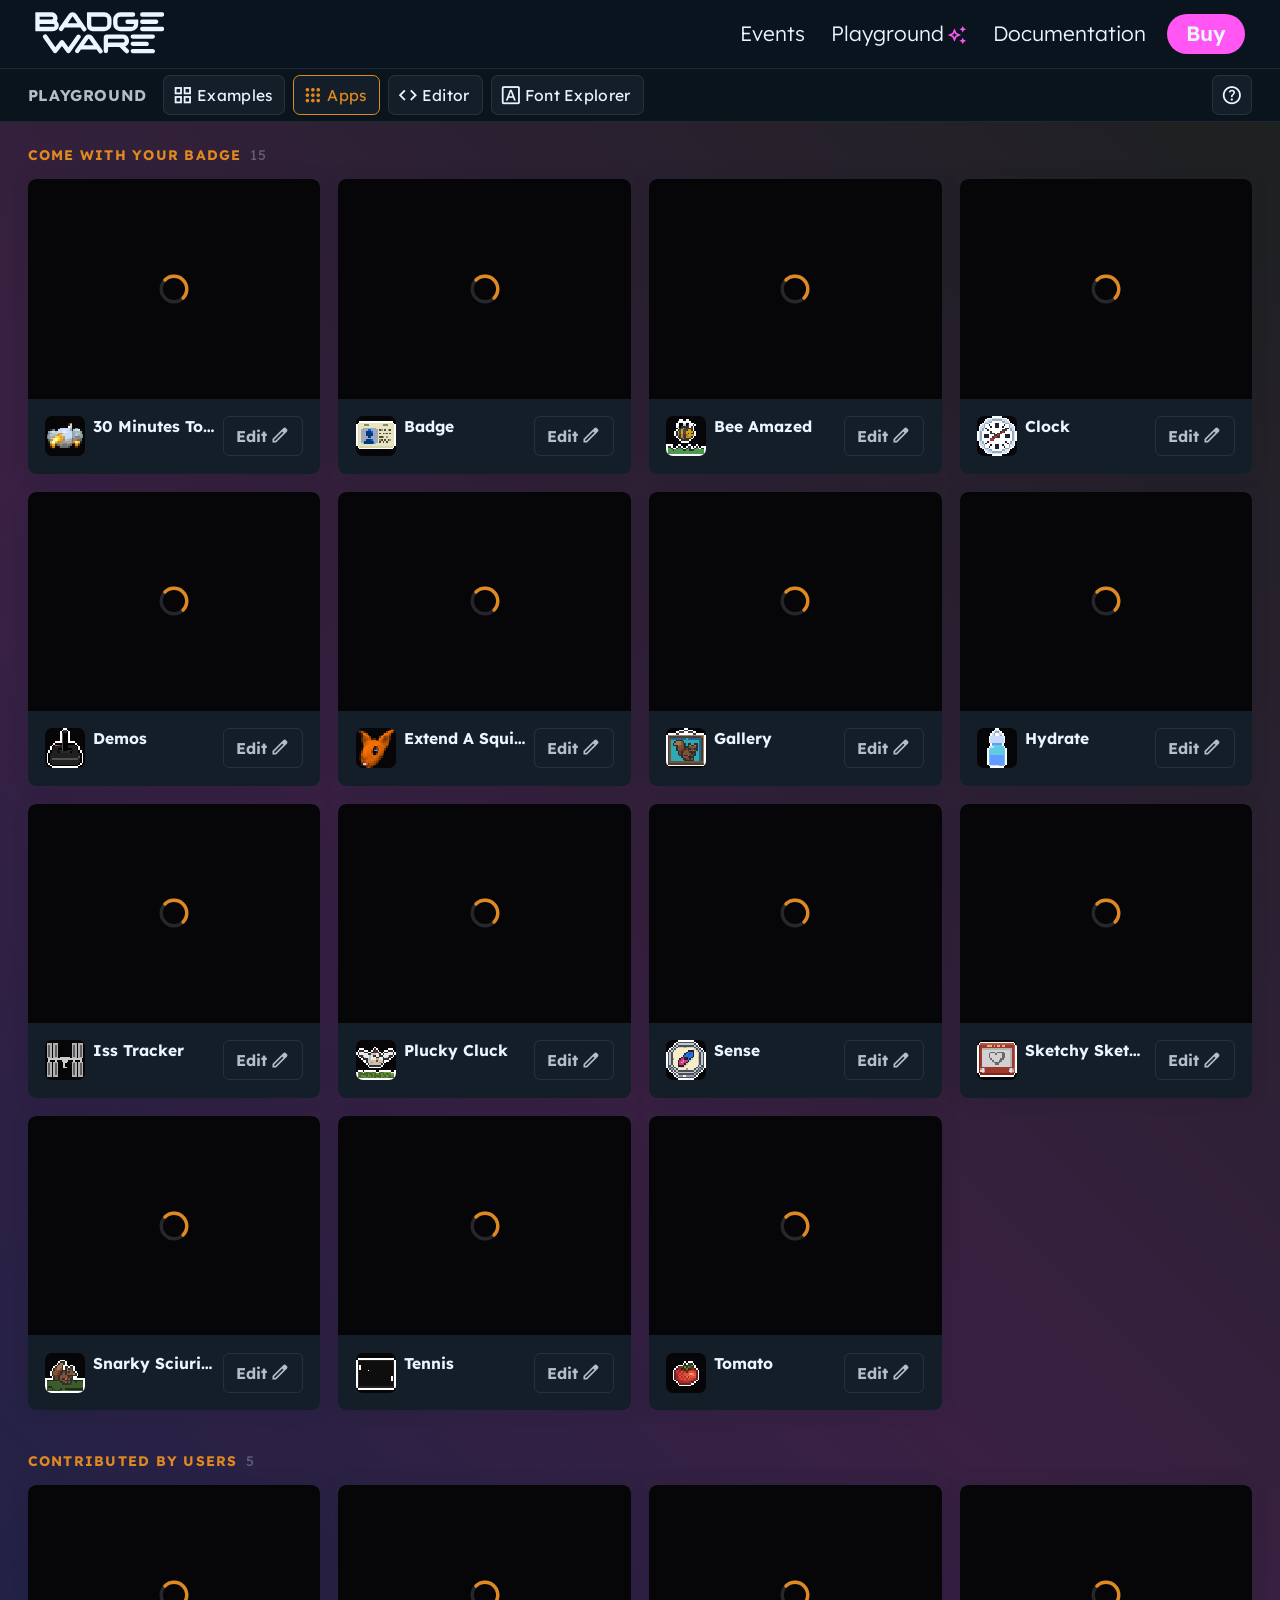
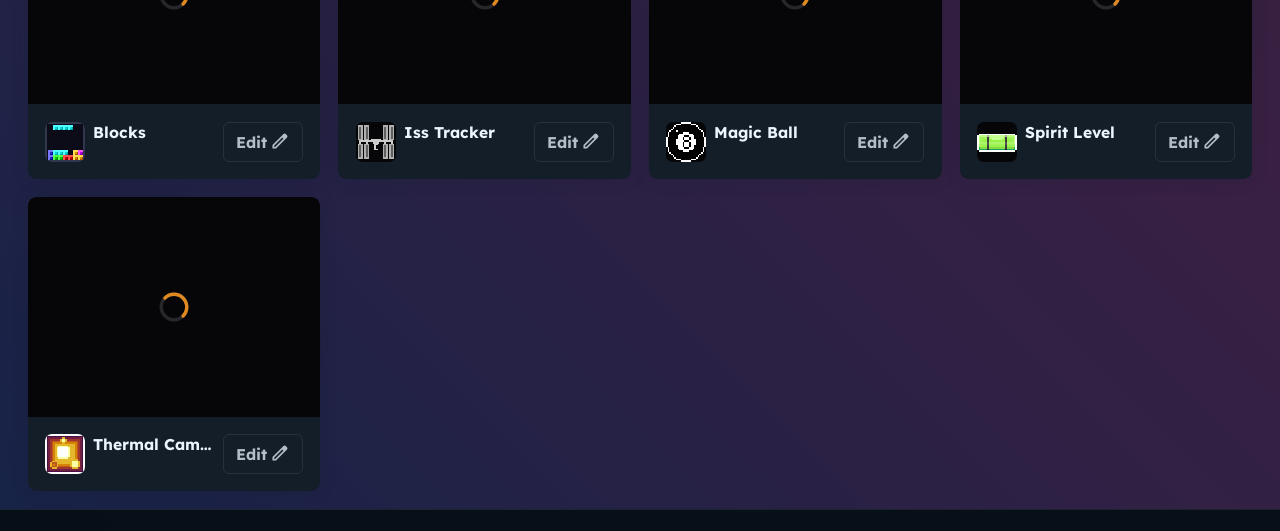
<file: apps.html>
<!DOCTYPE html>
<html lang="en">
<head>
  <meta charset="utf-8">
  <meta name="viewport" content="width=device-width, initial-scale=1, viewport-fit=cover">
  <meta name="apple-mobile-web-app-capable" content="yes">
  <meta name="mobile-web-app-capable" content="yes">
  <meta name="apple-mobile-web-app-status-bar-style" content="black-translucent">
  <meta name="apple-mobile-web-app-title" content="Badgeware">
  <meta name="theme-color" content="#0a141e">
  <link rel="manifest" href="manifest.json">
  <link rel="icon" type="image/svg+xml" href="icons/favicon.svg">
  <link rel="icon" type="image/png" sizes="256x256" href="icons/favicon-256.png">
  <link rel="icon" type="image/png" sizes="32x32" href="icons/favicon-32.png">
  <link rel="icon" type="image/png" sizes="16x16" href="icons/favicon-16.png">
  <link rel="apple-touch-icon" href="icons/icon-180.png">
  <title>Badgeware Apps</title>
  <link rel="preconnect" href="https://fonts.googleapis.com" crossorigin>
  <link rel="preconnect" href="https://fonts.gstatic.com" crossorigin>
  <link rel="stylesheet" href="https://fonts.googleapis.com/css2?family=Lexend:wght@300;400;700&display=swap" crossorigin>
  <link rel="stylesheet" href="https://fonts.googleapis.com/css2?family=Material+Symbols+Outlined:opsz,wght,FILL,GRAD@20..48,400,0..1,0&display=swap" crossorigin>
  <link rel="stylesheet" href="simulator/app.css">

  <!-- Preload the apps-page module graph. The gallery plays each app in its own
       thumbnail via the preview engine, so there's no editor/3D-badge/boot here. -->
  <link rel="modulepreload" href="simulator/util.js">
  <link rel="modulepreload" href="simulator/badgeware.js">
  <link rel="modulepreload" href="simulator/preview.js">
  <link rel="modulepreload" href="simulator/gallery.js">
</head>
<body class="examples-page apps-page">

<!-- Sticky top chrome: brand nav + Playground toolbar stay pinned while the page
     scrolls (same behaviour as the examples + font-explorer pages). -->
<header class="topbar">
<!-- Top brand nav, shared with the editor + examples + font-explorer pages. -->
<nav id="main">
  <div>
    <a href="https://badgewa.re/" style="padding-bottom: 0;">
      <svg xmlns="http://www.w3.org/2000/svg" viewBox="0 0 143.22 45.9">
        <path d="M57.34.78v14.05a6.34 6.34 0 0 0 6.33 6.33h12.89a7.92 7.92 0 0 0 7.91-7.91V8.27A7.92 7.92 0 0 0 76.56.36h-18.8a.42.42 0 0 0-.42.42Zm19.22 4.35a3.15 3.15 0 0 1 3.14 3.14v4.98a3.15 3.15 0 0 1-3.14 3.14H64.23a2.11 2.11 0 0 1-2.11-2.11V5.13h14.45ZM.35 4.7v16.03c0 .08.03.15.06.21 0 .02.02.03.03.04.04.06.1.11.17.14.05.02.11.03.16.03h18.91a6.59 6.59 0 0 0 6.62-5.78 6.36 6.36 0 0 0-2.26-5.51c.63-1.12.91-2.38.79-3.68A6.58 6.58 0 0 0 18.21.34H.78a.42.42 0 0 0-.42.42v3.93Zm4.78 11.69v-3.24h14.82c.53 0 1.03.27 1.34.71.31.44.37.99.17 1.51a1.67 1.67 0 0 1-1.58 1.02H5.13Zm14.94-9.36c-.13.77-.87 1.34-1.72 1.34H5.13V5.13h13.34c.48 0 .93.21 1.24.58.31.37.44.84.36 1.32ZM26.58 19.87a2.38 2.38 0 0 0 4.07.27l2.15-3.07h17.31l2.15 3.07a2.4 2.4 0 1 0 3.91-2.74L45.82 2.62a5.34 5.34 0 0 0-8.81.11L26.74 17.39a2.39 2.39 0 0 0-.16 2.47ZM41 5.37a.56.56 0 0 1 .92 0l4.85 6.93H36.15L41 5.37ZM140.51 5.13h-22.17a2.39 2.39 0 1 1 0-4.78h22.17c1.3 0 2.36 1.06 2.36 2.36v.06c0 1.3-1.06 2.36-2.36 2.36ZM118.34 8.37h15.41c1.3 0 2.36 1.06 2.36 2.41 0 1.3-1.06 2.36-2.36 2.36h-15.41a2.39 2.39 0 1 1 0-4.78ZM118.34 16.39h22.17c1.3 0 2.36 1.06 2.36 2.41 0 1.3-1.06 2.36-2.36 2.36h-22.17a2.39 2.39 0 1 1 0-4.78ZM94.16.35h14.02a2.39 2.39 0 1 1 0 4.78H94.17a3.15 3.15 0 0 0-3.14 3.14v4.98a3.15 3.15 0 0 0 3.14 3.14h11.87a3.15 3.15 0 0 0 3.14-3.14v-.08h-7.12a2.39 2.39 0 1 1 0-4.78h11.46c.23 0 .42.19.42.42v4.42a7.92 7.92 0 0 1-7.91 7.91H94.16a7.92 7.92 0 0 1-7.91-7.91V8.25A7.92 7.92 0 0 1 94.16.34ZM44.47 44.26a2.38 2.38 0 0 0 4.07.27l2.15-3.07H68l2.15 3.07a2.4 2.4 0 1 0 3.91-2.74L63.71 27.01a5.35 5.35 0 0 0-5.58-2.14 5.44 5.44 0 0 0-3.23 2.25L44.63 41.78a2.39 2.39 0 0 0-.16 2.47Zm14.42-14.51c.22-.32.7-.32.91 0l4.85 6.93H54.03l4.85-6.93ZM130.04 29.51h-22.17a2.39 2.39 0 1 1 0-4.78h22.17a2.34 2.34 0 0 1 2.36 2.36v.06c0 1.3-1.06 2.36-2.36 2.36ZM107.87 32.76h15.41c1.3 0 2.36 1.06 2.36 2.42 0 1.3-1.06 2.36-2.36 2.36h-15.41a2.39 2.39 0 1 1 0-4.78ZM107.87 40.77h22.17c1.3 0 2.36 1.06 2.36 2.42 0 1.3-1.06 2.36-2.36 2.36h-22.17a2.39 2.39 0 1 1 0-4.78ZM9.84 25.18a2.44 2.44 0 0 1 3.41.6l9.16 13.08 5.45-7.02a2.43 2.43 0 0 1 3.91.05l5.11 6.99 9.1-13a2.44 2.44 0 1 1 4.01 2.81l-11.06 15.8a2.45 2.45 0 0 1-1.98 1.05h-.03c-.78 0-1.52-.37-1.98-1l-5.22-7.13-5.5 7.08a2.46 2.46 0 0 1-3.95-.1L9.21 28.59a2.44 2.44 0 0 1 .6-3.41ZM75.85 28.21v14.95a2.39 2.39 0 1 0 4.78 0v-4.09c0-.31.25-.56.56-.56h12.12l6.33 6.33a2.38 2.38 0 0 0 3.38 0 2.38 2.38 0 0 0 0-3.38l-3.52-3.52a6.87 6.87 0 0 0 4.1-7.59 7 7 0 0 0-6.99-5.62H79.33a3.48 3.48 0 0 0-3.47 3.47Zm4.76 5.62-.05-3.72c0-.16.06-.31.17-.42a.59.59 0 0 1 .42-.17H96.7c1.02 0 1.9.63 2.15 1.53a2.13 2.13 0 0 1-2.03 2.7c-4.37.01-13.9.04-16.21.09Z"></path>
      </svg>
    </a>

    <a href="https://badgewa.re/customise">Events</a>
    <a href="https://try.badgewa.re">Playground<span class="material-symbols-outlined nav-new">auto_awesome</span></a>
    <a href="https://badgewa.re/docs">Documentation</a>

    <a class="buy" href="https://badgewa.re/buy">Buy</a>
  </div>
</nav>

<div id="toolbar" role="toolbar" aria-label="Playground">
  <span class="toolbar-title">Playground</span>
  <button data-action="gallery" title="Example gallery"><span class="material-symbols-outlined">grid_view</span>Examples</button>
  <button data-action="apps" class="active" title="Apps" aria-current="page"><span class="material-symbols-outlined">apps</span>Apps</button>
  <button data-action="editor" title="Open editor"><span class="material-symbols-outlined">code</span>Editor</button>
  <button data-action="fonts" title="Font Explorer"><span class="material-symbols-outlined">font_download</span>Font Explorer</button>
  <button class="help" data-action="help" title="Help" aria-label="Help"><span class="material-symbols-outlined">help</span></button>
</div>
</header>


<div id="workspace">

  <main id="editor-panel">
    <div id="gallery"></div>
    <div id="help">
      <div class="help-doc">
        <h2>Running the apps</h2>
        <p>These are the apps that ship on the badge, plus community apps contributed by
           other makers. Click a tile (or its play button) to run that app right here in
           its own screen. Hit <b>Edit</b> to open its source in the
           <a href="index.html">editor</a> and tinker. For the Python API and the full
           guides, head to <a href="https://badgewa.re/docs" target="_blank" rel="noopener">badgewa.re/docs</a>.</p>

        <h3>Pressing the badge's buttons</h3>
        <p>While an app is playing, your keyboard becomes the badge:</p>
        <ul class="help-keys">
          <li><span class="k"><kbd>&larr;</kbd></span><span>A</span></li>
          <li><span class="k"><kbd>Space</kbd></span><span>B</span></li>
          <li><span class="k"><kbd>&rarr;</kbd></span><span>C</span></li>
          <li><span class="k"><kbd>&uarr;</kbd> <kbd>&darr;</kbd></span><span>Up / Down</span></li>
          <li><span class="k"><kbd>Esc</kbd></span><span>Home (returns to the launcher)</span></li>
        </ul>

        <h3>On a touchscreen</h3>
        <p>Swipe across the playing tile to work the D-pad, or tap it:</p>
        <ul class="help-keys">
          <li><span class="k">Swipe &larr; / &rarr;</span><span>A / C</span></li>
          <li><span class="k">Swipe &uarr; / &darr;</span><span>Up / Down</span></li>
          <li><span class="k">Tap</span><span>B</span></li>
        </ul>
      </div>
    </div>
    <div id="statusbar"><output id="status"></output></div>
  </main>

</div>

<nav id="mobile-nav" aria-label="View">
  <button data-tab="apps" class="active" title="Apps" aria-label="Apps"><span class="material-symbols-outlined">apps</span></button>
  <button data-tab="code" title="Editor" aria-label="Editor"><span class="material-symbols-outlined">code</span></button>
</nav>

<!-- Apps page entry: builds the gallery (each card plays its app in its own thumbnail). -->
<script type="module" src="simulator/apps.js"></script>
</body>
</html>
</file>
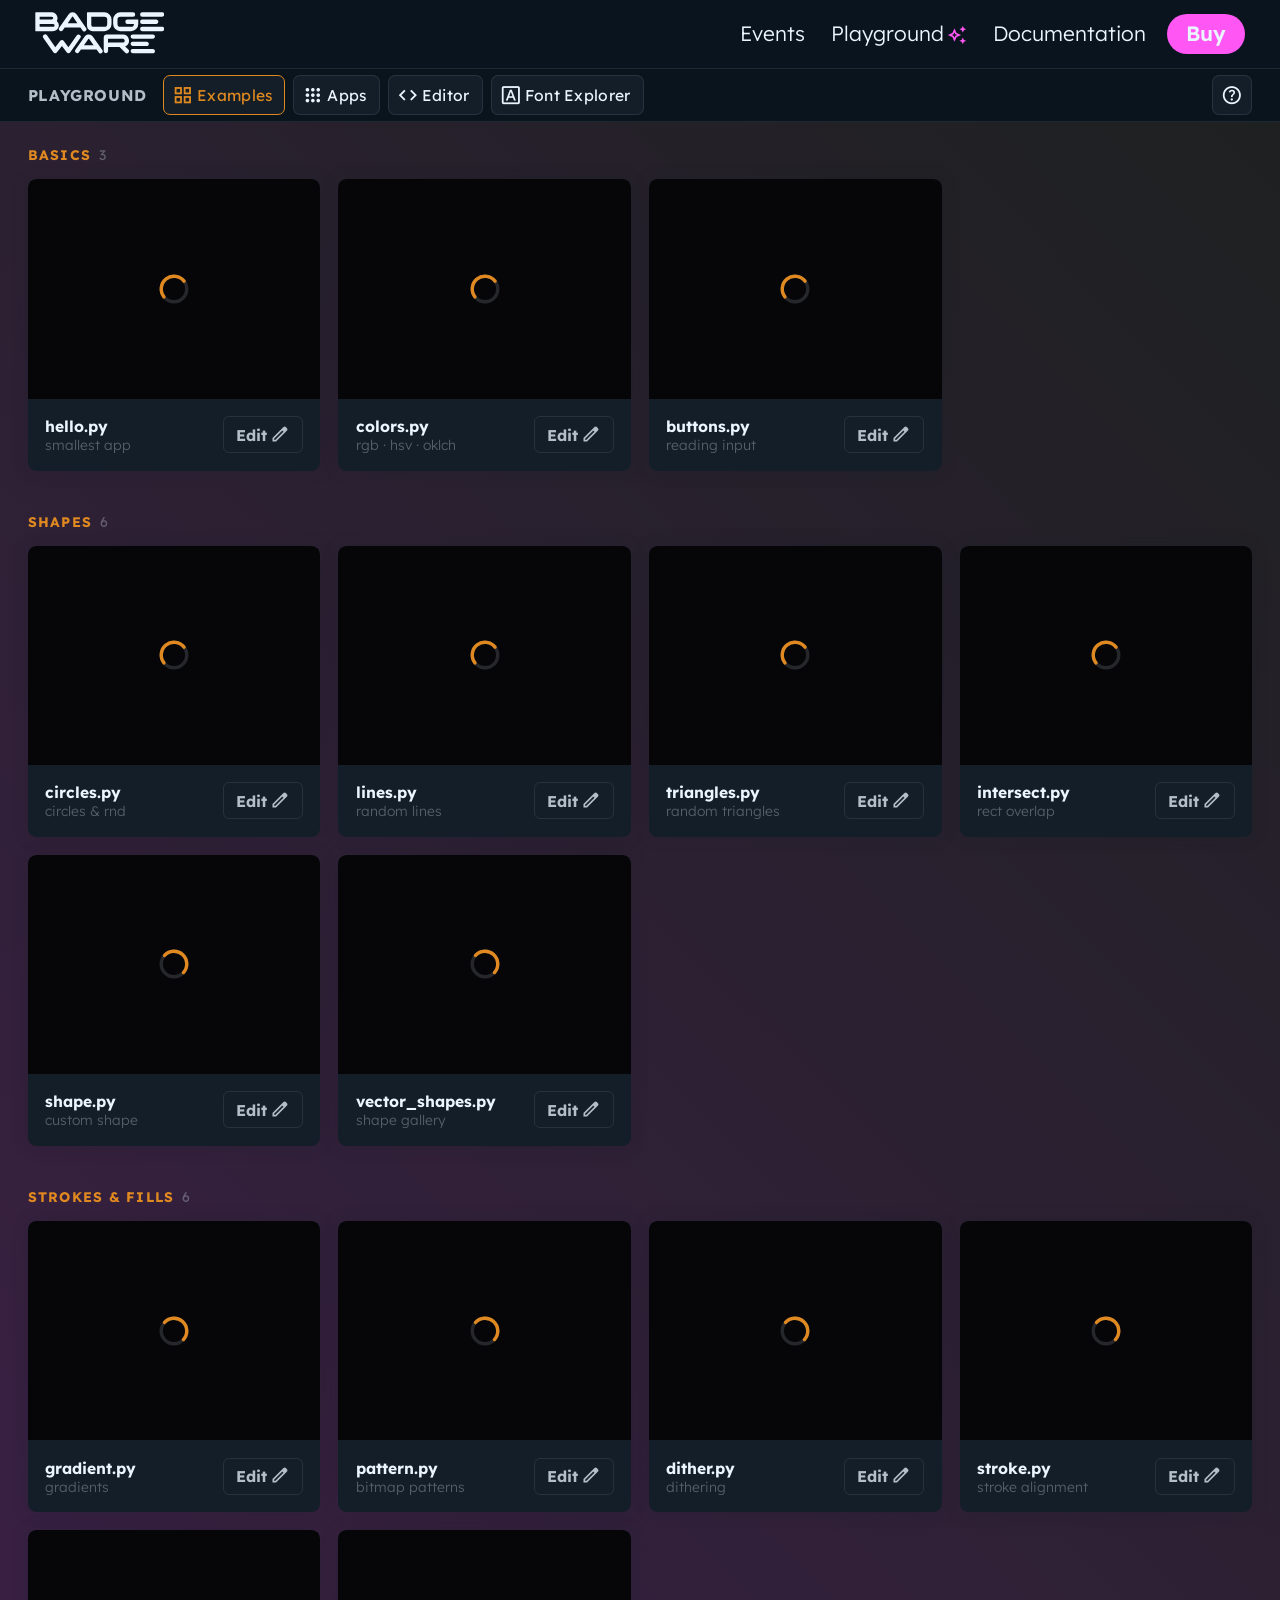
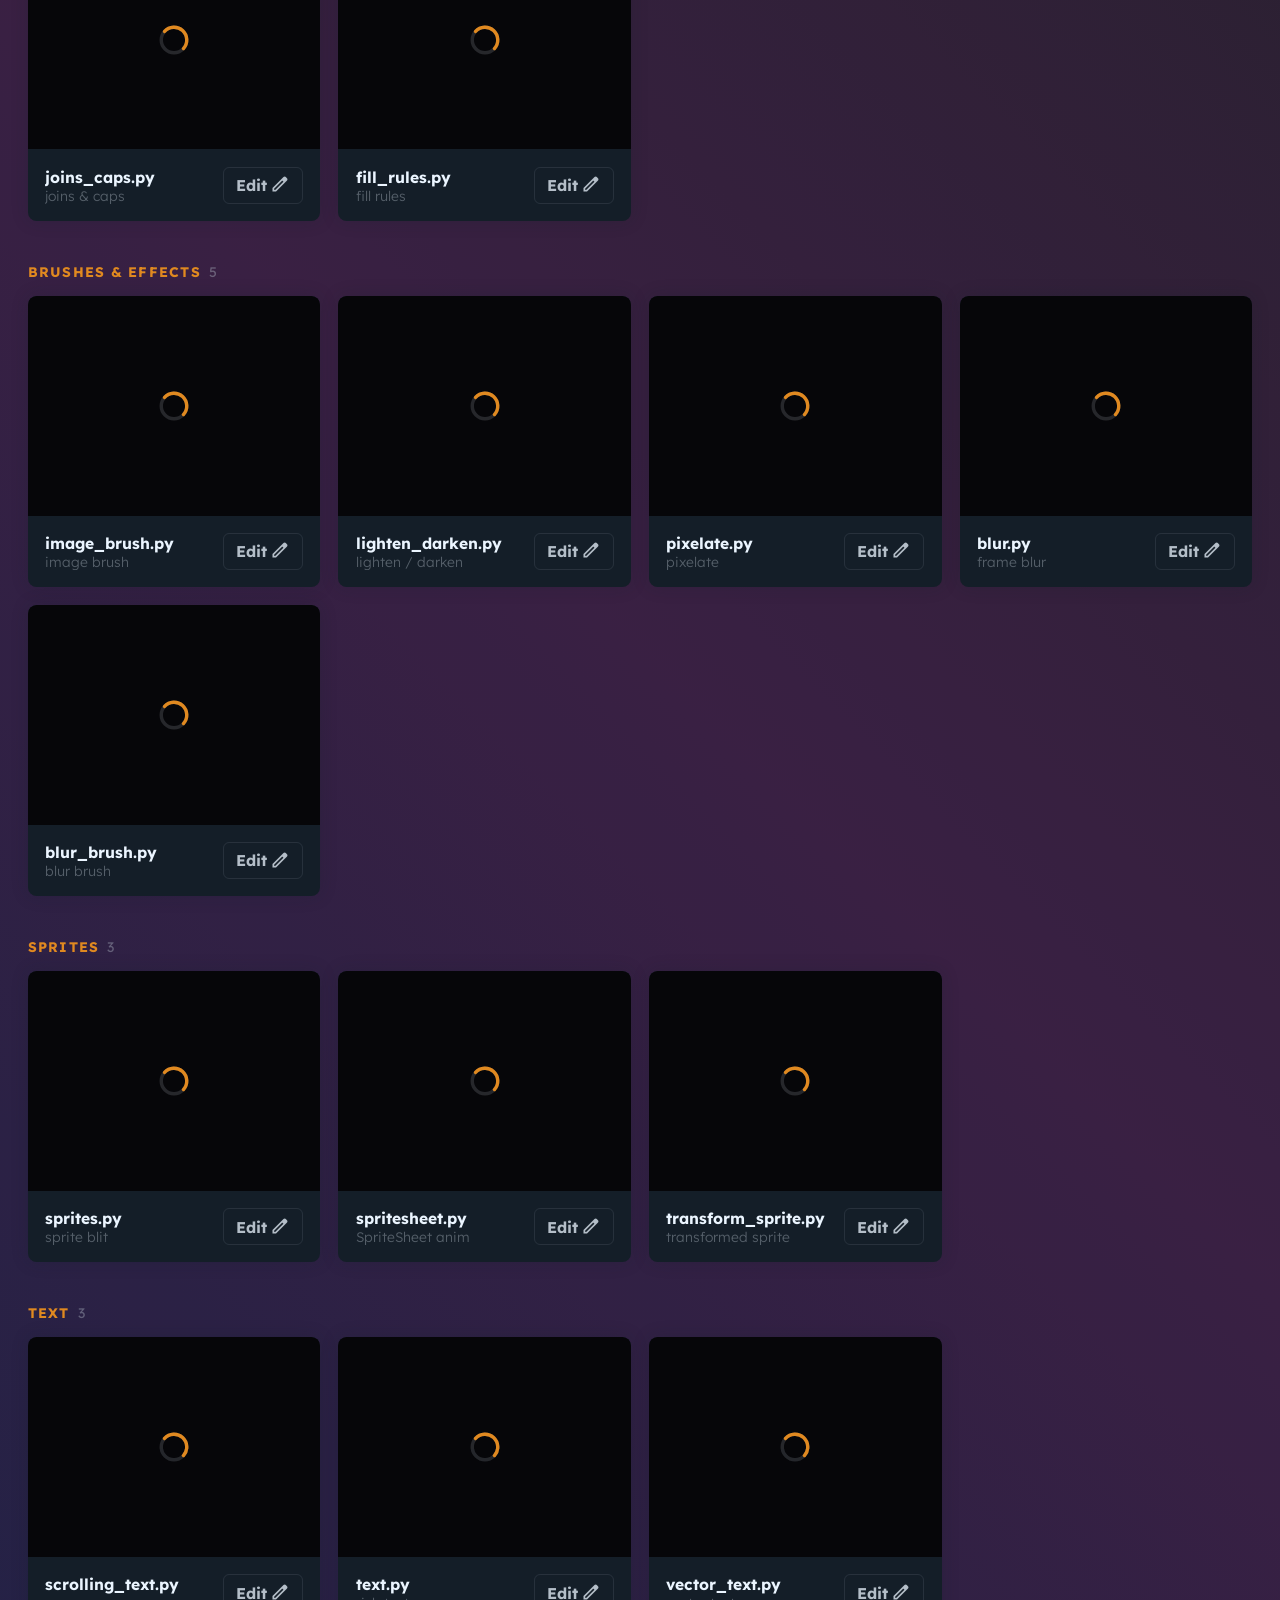
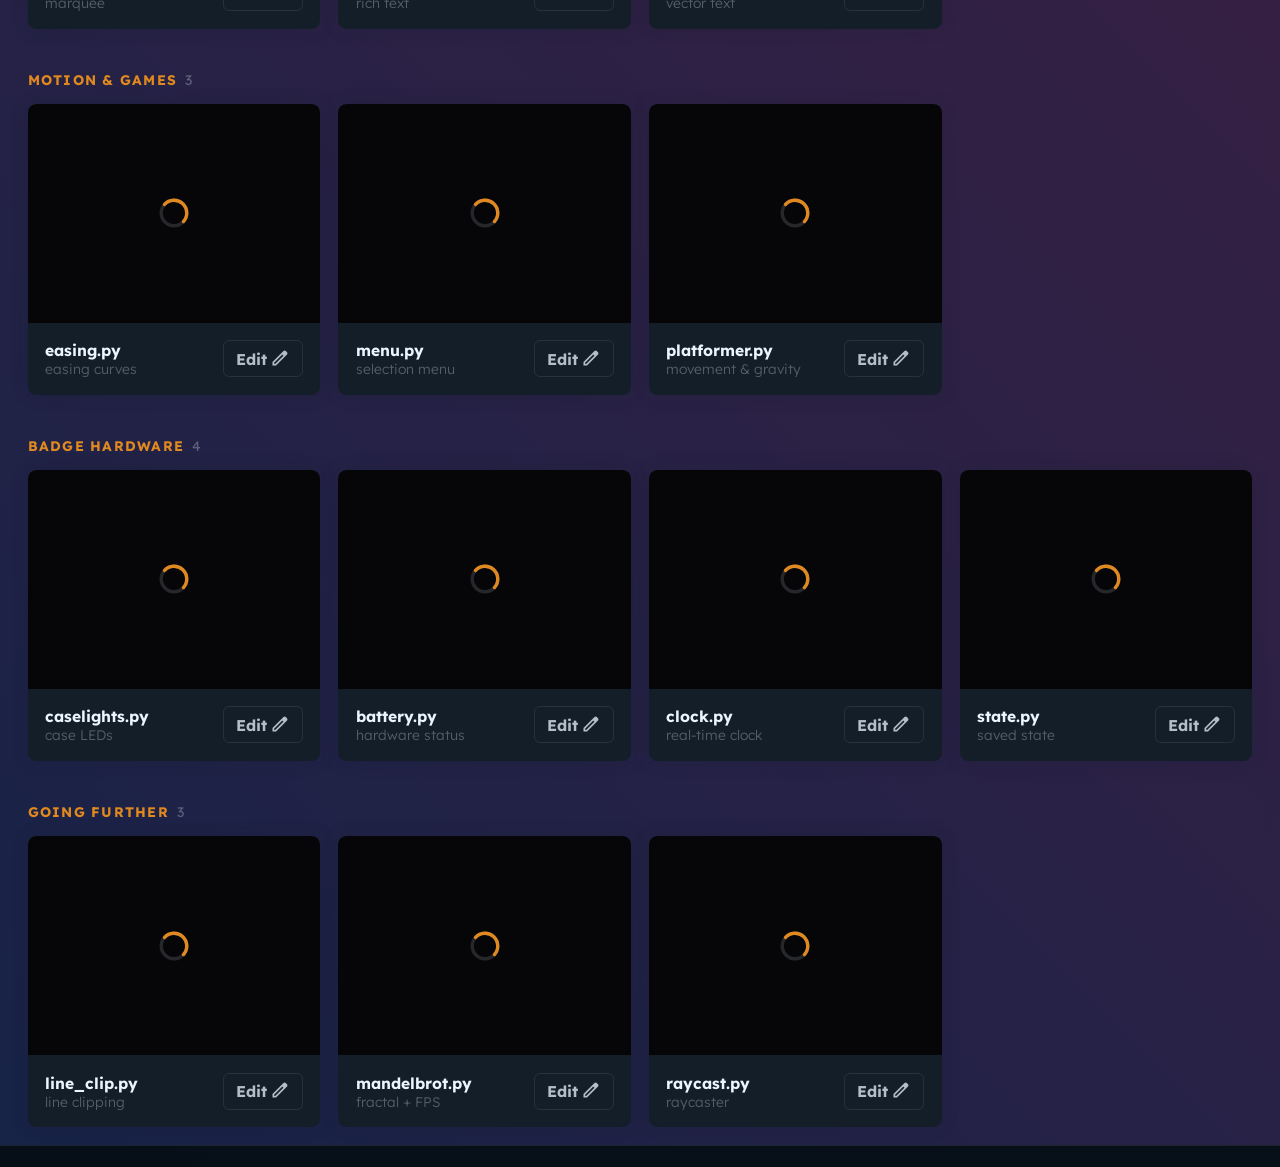
<file: examples.html>
<!DOCTYPE html>
<html lang="en">
<head>
  <meta charset="utf-8">
  <meta name="viewport" content="width=device-width, initial-scale=1, viewport-fit=cover">
  <meta name="apple-mobile-web-app-capable" content="yes">
  <meta name="mobile-web-app-capable" content="yes">
  <meta name="apple-mobile-web-app-status-bar-style" content="black-translucent">
  <meta name="apple-mobile-web-app-title" content="Badgeware">
  <meta name="theme-color" content="#0a141e">
  <link rel="manifest" href="manifest.json">
  <link rel="icon" type="image/svg+xml" href="icons/favicon.svg">
  <link rel="icon" type="image/png" sizes="256x256" href="icons/favicon-256.png">
  <link rel="icon" type="image/png" sizes="32x32" href="icons/favicon-32.png">
  <link rel="icon" type="image/png" sizes="16x16" href="icons/favicon-16.png">
  <link rel="apple-touch-icon" href="icons/icon-180.png">
  <title>Badgeware Examples</title>
  <link rel="preconnect" href="https://fonts.googleapis.com" crossorigin>
  <link rel="preconnect" href="https://fonts.gstatic.com" crossorigin>
  <link rel="stylesheet" href="https://fonts.googleapis.com/css2?family=Lexend:wght@300;400;700&display=swap" crossorigin>
  <link rel="stylesheet" href="https://fonts.googleapis.com/css2?family=Material+Symbols+Outlined:opsz,wght,FILL,GRAD@20..48,400,0..1,0&display=swap" crossorigin>
  <link rel="stylesheet" href="simulator/app.css">

  <!-- Preload the examples-page module graph. The gallery plays each example in its
       own thumbnail via the preview engine, so there's no editor/3D-badge/boot here. -->
  <link rel="modulepreload" href="simulator/util.js">
  <link rel="modulepreload" href="simulator/badgeware.js">
  <link rel="modulepreload" href="simulator/preview.js">
  <link rel="modulepreload" href="simulator/gallery.js">
</head>
<body class="examples-page">

<!-- Sticky top chrome: brand nav + Playground toolbar stay pinned while the page
     scrolls (same behaviour as the font explorer). -->
<header class="topbar">
<!-- Top brand nav, shared with the editor + font-explorer pages. -->
<nav id="main">
  <div>
    <a href="https://badgewa.re/" style="padding-bottom: 0;">
      <svg xmlns="http://www.w3.org/2000/svg" viewBox="0 0 143.22 45.9">
        <path d="M57.34.78v14.05a6.34 6.34 0 0 0 6.33 6.33h12.89a7.92 7.92 0 0 0 7.91-7.91V8.27A7.92 7.92 0 0 0 76.56.36h-18.8a.42.42 0 0 0-.42.42Zm19.22 4.35a3.15 3.15 0 0 1 3.14 3.14v4.98a3.15 3.15 0 0 1-3.14 3.14H64.23a2.11 2.11 0 0 1-2.11-2.11V5.13h14.45ZM.35 4.7v16.03c0 .08.03.15.06.21 0 .02.02.03.03.04.04.06.1.11.17.14.05.02.11.03.16.03h18.91a6.59 6.59 0 0 0 6.62-5.78 6.36 6.36 0 0 0-2.26-5.51c.63-1.12.91-2.38.79-3.68A6.58 6.58 0 0 0 18.21.34H.78a.42.42 0 0 0-.42.42v3.93Zm4.78 11.69v-3.24h14.82c.53 0 1.03.27 1.34.71.31.44.37.99.17 1.51a1.67 1.67 0 0 1-1.58 1.02H5.13Zm14.94-9.36c-.13.77-.87 1.34-1.72 1.34H5.13V5.13h13.34c.48 0 .93.21 1.24.58.31.37.44.84.36 1.32ZM26.58 19.87a2.38 2.38 0 0 0 4.07.27l2.15-3.07h17.31l2.15 3.07a2.4 2.4 0 1 0 3.91-2.74L45.82 2.62a5.34 5.34 0 0 0-8.81.11L26.74 17.39a2.39 2.39 0 0 0-.16 2.47ZM41 5.37a.56.56 0 0 1 .92 0l4.85 6.93H36.15L41 5.37ZM140.51 5.13h-22.17a2.39 2.39 0 1 1 0-4.78h22.17c1.3 0 2.36 1.06 2.36 2.36v.06c0 1.3-1.06 2.36-2.36 2.36ZM118.34 8.37h15.41c1.3 0 2.36 1.06 2.36 2.41 0 1.3-1.06 2.36-2.36 2.36h-15.41a2.39 2.39 0 1 1 0-4.78ZM118.34 16.39h22.17c1.3 0 2.36 1.06 2.36 2.41 0 1.3-1.06 2.36-2.36 2.36h-22.17a2.39 2.39 0 1 1 0-4.78ZM94.16.35h14.02a2.39 2.39 0 1 1 0 4.78H94.17a3.15 3.15 0 0 0-3.14 3.14v4.98a3.15 3.15 0 0 0 3.14 3.14h11.87a3.15 3.15 0 0 0 3.14-3.14v-.08h-7.12a2.39 2.39 0 1 1 0-4.78h11.46c.23 0 .42.19.42.42v4.42a7.92 7.92 0 0 1-7.91 7.91H94.16a7.92 7.92 0 0 1-7.91-7.91V8.25A7.92 7.92 0 0 1 94.16.34ZM44.47 44.26a2.38 2.38 0 0 0 4.07.27l2.15-3.07H68l2.15 3.07a2.4 2.4 0 1 0 3.91-2.74L63.71 27.01a5.35 5.35 0 0 0-5.58-2.14 5.44 5.44 0 0 0-3.23 2.25L44.63 41.78a2.39 2.39 0 0 0-.16 2.47Zm14.42-14.51c.22-.32.7-.32.91 0l4.85 6.93H54.03l4.85-6.93ZM130.04 29.51h-22.17a2.39 2.39 0 1 1 0-4.78h22.17a2.34 2.34 0 0 1 2.36 2.36v.06c0 1.3-1.06 2.36-2.36 2.36ZM107.87 32.76h15.41c1.3 0 2.36 1.06 2.36 2.42 0 1.3-1.06 2.36-2.36 2.36h-15.41a2.39 2.39 0 1 1 0-4.78ZM107.87 40.77h22.17c1.3 0 2.36 1.06 2.36 2.42 0 1.3-1.06 2.36-2.36 2.36h-22.17a2.39 2.39 0 1 1 0-4.78ZM9.84 25.18a2.44 2.44 0 0 1 3.41.6l9.16 13.08 5.45-7.02a2.43 2.43 0 0 1 3.91.05l5.11 6.99 9.1-13a2.44 2.44 0 1 1 4.01 2.81l-11.06 15.8a2.45 2.45 0 0 1-1.98 1.05h-.03c-.78 0-1.52-.37-1.98-1l-5.22-7.13-5.5 7.08a2.46 2.46 0 0 1-3.95-.1L9.21 28.59a2.44 2.44 0 0 1 .6-3.41ZM75.85 28.21v14.95a2.39 2.39 0 1 0 4.78 0v-4.09c0-.31.25-.56.56-.56h12.12l6.33 6.33a2.38 2.38 0 0 0 3.38 0 2.38 2.38 0 0 0 0-3.38l-3.52-3.52a6.87 6.87 0 0 0 4.1-7.59 7 7 0 0 0-6.99-5.62H79.33a3.48 3.48 0 0 0-3.47 3.47Zm4.76 5.62-.05-3.72c0-.16.06-.31.17-.42a.59.59 0 0 1 .42-.17H96.7c1.02 0 1.9.63 2.15 1.53a2.13 2.13 0 0 1-2.03 2.7c-4.37.01-13.9.04-16.21.09Z"></path>
      </svg>
    </a>

    <a href="https://badgewa.re/customise">Events</a>
    <a href="https://try.badgewa.re">Playground<span class="material-symbols-outlined nav-new">auto_awesome</span></a>
    <a href="https://badgewa.re/docs">Documentation</a>

    <a class="buy" href="https://badgewa.re/buy">Buy</a>
  </div>
</nav>

<div id="toolbar" role="toolbar" aria-label="Playground">
  <span class="toolbar-title">Playground</span>
  <button data-action="gallery" class="active" title="Example gallery" aria-current="page"><span class="material-symbols-outlined">grid_view</span>Examples</button>
  <button data-action="apps" title="Apps"><span class="material-symbols-outlined">apps</span>Apps</button>
  <button data-action="editor" title="Open editor"><span class="material-symbols-outlined">code</span>Editor</button>
  <button data-action="fonts" title="Font Explorer"><span class="material-symbols-outlined">font_download</span>Font Explorer</button>
  <button class="help" data-action="help" title="Help" aria-label="Help"><span class="material-symbols-outlined">help</span></button>
</div>
</header>


<div id="workspace">

  <main id="editor-panel">
    <div id="gallery"></div>
    <div id="help">
      <div class="help-doc">
        <h2>Running the examples</h2>
        <p>Click a tile (or its play button) to run that example right here in its own
           screen. Hit <b>Edit</b> on any tile to open it in the
           <a href="index.html">editor</a> and tinker. For the Python API and the full
           guides, head to <a href="https://badgewa.re/docs" target="_blank" rel="noopener">badgewa.re/docs</a>.</p>

        <h3>Pressing the badge's buttons</h3>
        <p>While an example is playing, your keyboard becomes the badge:</p>
        <ul class="help-keys">
          <li><span class="k"><kbd>&larr;</kbd></span><span>A</span></li>
          <li><span class="k"><kbd>Space</kbd></span><span>B</span></li>
          <li><span class="k"><kbd>&rarr;</kbd></span><span>C</span></li>
          <li><span class="k"><kbd>&uarr;</kbd> <kbd>&darr;</kbd></span><span>Up / Down</span></li>
          <li><span class="k"><kbd>Esc</kbd></span><span>Home</span></li>
        </ul>

        <h3>On a touchscreen</h3>
        <p>Swipe across the playing tile to work the D-pad, or tap it:</p>
        <ul class="help-keys">
          <li><span class="k">Swipe &larr; / &rarr;</span><span>A / C</span></li>
          <li><span class="k">Swipe &uarr; / &darr;</span><span>Up / Down</span></li>
          <li><span class="k">Tap</span><span>B</span></li>
        </ul>
      </div>
    </div>
    <div id="statusbar"><output id="status"></output></div>
  </main>

</div>

<nav id="mobile-nav" aria-label="View">
  <button data-tab="gallery" class="active" title="Examples" aria-label="Examples"><span class="material-symbols-outlined">grid_view</span></button>
  <button data-tab="code"    title="Editor"   aria-label="Editor"><span class="material-symbols-outlined">code</span></button>
</nav>

<!-- Examples page entry: builds the gallery (each card plays in its own thumbnail). -->
<script type="module" src="simulator/examples.js"></script>
</body>
</html>
</file>
<file: simulator/app.css>
:root {
      /* -- Palette ------------------------------------------------------ */
      --bg:          rgb(10, 20, 30);
      --panel:       rgba(20, 30, 40, 1.0);
      --bar-bg:      rgba(6, 14, 22, 0.95);   /* tab bar / status bar / mobile nav chrome */
      --border:      rgba(180, 190, 200, 0.12);
      --white:       rgb(235, 245, 255);
      --faint:       rgb(180, 190, 200);
      --orange:      rgb(224, 137, 32);
      --green:       rgb(32, 224, 70);
      --blue:        rgb(32, 189, 224);
      --pink:        rgb(255, 86, 244);
      --red:         rgb(220, 70, 60);        /* stop / danger controls / error log text */
      --faint-orange:rgba(224, 137, 32, 0.15);
      --faint-green: rgba(32, 224, 70,  0.12);
      --faint-red:   rgba(220, 70, 60,  0.12);
      --faint-white: rgba(235, 245, 255, 0.5);
      --dim:         rgba(180, 190, 200, 0.4);

      /* Hover/focus washes (white over dark) + scrollbar thumb. */
      --hover-faint: rgba(235, 245, 255, 0.03);
      --hover:       rgba(235, 245, 255, 0.05);
      --hover-strong:rgba(235, 245, 255, 0.1);
      --surface-key: rgba(235, 245, 255, 0.08);  /* <kbd> face */
      --scroll-thumb:rgba(180, 190, 200, 0.15);

      /* -- Metrics ------------------------------------------------------ */
      --bar: 40px;   /* height of the chrome bars; square edge of their controls */

      /* Type scale. Rem base is 13pt (in line with the brand nav); the old
         16pt-base values scaled by 16/13, snapped to tidy 0.05 steps. */
      --text-lg:  1.35rem;   /* help heading */
      --text:     1rem;      /* body */
      --text-sm:  0.9rem;    /* buttons, tabs, tree rows */
      --text-xs:  0.8rem;    /* captions, status, fine print */
      --text-2xs: 0.75rem;   /* section-title labels */
      --text-3xs: 0.7rem;    /* row badges */

      /* Material Symbols glyph sizes — one set, shared across the UI. */
      --icon-sm: 1rem;       /* inline lock glyphs */
      --icon:    1.25rem;    /* control-bar icons (run/stop, gallery stop) */
      --icon-md: 1.35rem;    /* panel-header action icons */
      --icon-lg: 1.5rem;     /* touch targets (nav arrows, mobile bars) */

      /* Material Symbols variable-axis presets (set once, referenced below). */
      --glyph:        'FILL' 0, 'wght' 400, 'GRAD' 0, 'opsz' 24;
      --glyph-filled: 'FILL' 1, 'wght' 400, 'GRAD' 0, 'opsz' 24;
    }
    *, *::before, *::after { box-sizing: border-box; margin: 0; padding: 0; }

    html { font-size: 13pt; }   /* rem base (matches the brand nav's 1.2rem) — nudge to scale the whole UI */

    body {
      background: var(--bg);
      color: var(--white);
      font-family: Lexend, -apple-system, BlinkMacSystemFont, "Segoe UI", sans-serif;
      font-size: var(--text);
      font-weight: 300;
      display: flex;
      flex-direction: column;
      height: 100dvh;        /* live viewport — resizes with the soft keyboard / Safari chrome */
      overflow: hidden;
      /* Keep content out of the notch / status bar / home indicator. dvh handles
         the keyboard resize; these handle the unsafe edges (needs viewport-fit=cover). */
      padding-top: env(safe-area-inset-top);
      padding-bottom: env(safe-area-inset-bottom);
    }

    /* -- Top brand nav (ported from badgewa.re) --------------------------------
       Same markup and look as the brand site: a full-width bar that turns glassy
       once the page scrolls (.scrolling, toggled by the inline script in index.html).
       Kept in normal flow (a flex child of body) rather than position:fixed so it
       sits above the toolbar without overlapping the fixed-height app layout. */
    nav#main {
      flex-shrink: 0;
      z-index: 1000;
      background-color: var(--bg);
      border-bottom: 1px solid var(--border);
      transition: background 1s;
      user-select: none;
    }
    nav#main.scrolling {
      -webkit-backdrop-filter: blur(2rem);
      backdrop-filter: blur(2rem);
      background-color: rgba(235, 245, 255, 0.1);
    }
    nav#main svg { height: 2.4rem; width: auto; fill: var(--white); }
    nav#main > div {
      font-size: 1.2rem;
      line-height: 1.35;
      padding: 0.5rem 2rem;
      box-sizing: border-box;
      margin: 0 auto;
      display: grid;
      grid-gap: 0rem;
      grid-template-columns: 1fr auto auto auto auto;
      align-items: center;
    }
    nav#main a {
      color: var(--white);
      text-decoration: none;
      display: inline-block;
      padding: 0.2rem 0.75rem 0.3rem 0.75rem;
      border-radius: 2rem;
    }
    nav#main a:first-child { padding-left: 0; }
    nav#main a:not(.buy):hover { text-decoration: underline; }
    nav#main a .nav-new {
      vertical-align: -0.2em;
      margin-left: 0.15rem;
      font-size: 1.15rem;
      line-height: 1;
      color: var(--pink);
    }
    nav#main a.buy {
      background-color: var(--pink);
      color: var(--white);
      margin-left: 0.5rem;
      font-weight: 600;
      padding: 0.3rem 1.1rem 0.4rem;
    }

    /* Material Symbols Outlined (Google): the family + ligature setup come from
       Google's served rule; here we inherit the surrounding size (sized per use
       below) and set the variable axes. FILL 0 = outlined (the default look);
       run/stop override to FILL 1 below since they're primary transport controls. */
    .material-symbols-outlined {
      font-size: inherit;
      line-height: 1;
      vertical-align: middle;
      user-select: none;
      font-variation-settings: var(--glyph);
    }
    /* Run / Stop read as primary actions — keep them solid while the rest stays
       outlined. Targets both the toolbar and the floating mobile bar (and the
       play↔refresh swap) via their data-action, so no per-glyph class is needed. */
    [data-action="run"]  .material-symbols-outlined,
    [data-action="stop"] .material-symbols-outlined { font-variation-settings: var(--glyph-filled); }
    #toolbar button .material-symbols-outlined,
    #toolbar .navbtn .material-symbols-outlined,
    #toolbar .buy .material-symbols-outlined { font-size: var(--icon); }

    /* Playground toolbar: a thin bar beneath the brand nav. Its title sits at the
       left, the view buttons follow, and Help is pushed to the right (margin-auto,
       which needs this flex container to bite). */
    #toolbar {
      display: flex;
      align-items: center;
      gap: 8px;
      flex-shrink: 0;
      padding: 6px 1.6rem;
      background: rgba(10, 20, 30, 0.85);
      border-bottom: 1px solid var(--border);
      user-select: none;
    }
    .toolbar-title {
      font-size: var(--text-sm);
      font-weight: 700;
      letter-spacing: 0.04em;
      text-transform: uppercase;
      color: var(--faint);
      margin-right: 8px;
    }

    /* The Buy link and the font-explorer nav links (.navbtn) share the button shape
       (they're <a>s, hence text-decoration). */
    #toolbar button,
    #toolbar .navbtn,
    #toolbar .buy {
      display: inline-flex;
      align-items: center;
      gap: 3px;
      border: none;
      padding: 4px 12px 4px 8px;
      font-size: var(--text-sm);
      font-family: inherit;
      border-radius: 0.4rem;
      cursor: pointer;
      letter-spacing: 0.02em;
      text-decoration: none;
      transition: filter 0.1s;
      height: var(--bar);

      background: var(--panel);
      color: var(--white);
      font-weight: 400;
      border: 1px solid var(--border);
    }
    #toolbar .help {
      margin-left: auto;
    }
    #toolbar button:hover,  #toolbar .navbtn:hover,  #toolbar .buy:hover  { filter: brightness(1.3); }
    #toolbar button:active, #toolbar .navbtn:active, #toolbar .buy:active { filter: brightness(0.9); }

    #toolbar button.active,
    #toolbar .navbtn.active { border-color: var(--orange); color: var(--orange); }
    #toolbar .navbtn.active { cursor: default; }
    #toolbar .navbtn.active:hover { filter: none; }

    #toolbar button.help {
      position: relative;
      z-index: 6;
      width: var(--bar);
      text-align: center;
    }

    #toolbar .buy { background: var(--pink); color: var(--white) }

    /* -- Main layout ----------------------------------------------- */
    #workspace {
      display: flex;
      flex: 1;
      min-height: 0;
      /* visible so the 3D badge can spill up over the toolbar */
      overflow: visible;
      background: linear-gradient(45deg, rgba(65, 89, 208, 0.3) 0.000%, rgba(200, 79, 192, 0.3) 50.000%, rgba(255, 205, 112, 0.1) 100.000%)
    }

    /* -- Examples page: document-level scroll (like the font explorer) ---------
       The editor keeps its fixed, non-scrolling shell; here the whole page scrolls
       and the brand nav + Playground toolbar (wrapped in .topbar) stay pinned. The
       panels grow to their content (min-height: auto) instead of clipping. Scoped
       to .examples-page and desktop; mobile keeps the tabbed shell below. */
    @media (min-width: 768px) {
      .examples-page { height: auto; min-height: 100dvh; overflow: visible; }
      .examples-page .topbar { position: sticky; top: 0; z-index: 1000; }
      .examples-page #workspace    { min-height: auto; }
      .examples-page #editor-panel { min-height: auto; overflow: visible; }
      .examples-page #gallery      { min-height: auto; overflow: visible; }
    }

    /* -- Editor panel ---------------------------------------------- */
    #editor-panel {
      flex: 1;
      min-width: 0;
      overflow: hidden;
      display: flex;
      flex-direction: column;
    }

    /* -- Tab bar (nav > ul > li; open editor files) ---------------------------
       Structure is conveyed by tags: li = a tab, its first <span> = the name,
       a .material-symbols-outlined <span> = the read-only lock, <button> = close. Only the
       dynamic state (active / dirty / transient) is carried as classes. */
    #tab-bar {
      height: var(--bar);
      display: flex;
      align-items: stretch;
      background: var(--bar-bg);
      border-bottom: 1px solid var(--border);
      flex-shrink: 0;
      overflow: hidden;
    }
    #tab-bar ul {
      flex: 1;
      min-width: 0;
      display: flex;
      align-items: stretch;
      list-style: none;
      overflow-x: auto;
      overflow-y: hidden;
    }
    #tab-bar ul::-webkit-scrollbar { height: 0; }

    /* -- New / Run / Stop controls docked to the right of the tab bar -- */
    #tab-controls {
      display: flex;
      align-items: stretch;
      flex-shrink: 0;
    }
    #stdout button,
    #file-panel button,
    #tab-controls button {
      color: var(--faint-white);
      width: var(--bar);
      display: flex;
      align-items: center;
      justify-content: center;
      background: none;
      border: none;
      border-left: 1px solid var(--border);
      cursor: pointer;
      transition: background 0.12s;
    }

    #stdout button {
      border-color: transparent;
    }

    #stdout button:hover,
    #file-panel button:hover,
    #tab-controls button:hover { color: var(--white); }
    #file-panel .material-symbols-outlined,
    #stdout .material-symbols-outlined,
    #tab-controls .material-symbols-outlined { font-size: var(--icon); }
    #tab-controls [data-action="run"]           { color: var(--green); }
    #tab-controls [data-action="run"]:hover     { background: var(--faint-green); }
    #tab-controls [data-action="run"].reloading { color: var(--orange); }
    #tab-controls [data-action="run"].reloading:hover { background: var(--faint-orange); }
    #tab-controls [data-action="stop"] { color: var(--red); }
    #tab-controls [data-action="stop"]:hover { background: var(--faint-red); }
    #tab-controls [data-action="stop"]:disabled {
      color: var(--dim);
      cursor: default;
    }
    #tab-controls [data-action="stop"]:disabled:hover { background: none; }

    #tab-bar li {
      display: flex;
      align-items: center;
      gap: 5px;
      padding: 0 8px 0 12px;
      font-size: var(--text-sm);
      color: var(--dim);
      cursor: pointer;
      border-right: 1px solid var(--border);
      white-space: nowrap;
      flex-shrink: 0;
      max-width: 180px;
      transition: color 0.1s, background 0.1s;
      user-select: none;
      position: relative;
    }
    #tab-bar li:hover { color: var(--faint); background: var(--hover-faint); }
    #tab-bar li.active {
      color: var(--white);
      background: var(--bg);
      border-bottom: 2px solid var(--orange);
      margin-bottom: -1px;
    }

    /* tab name */
    #tab-bar li > span:first-child { flex: 1; overflow: hidden; text-overflow: ellipsis; }
    #tab-bar li.transient > span:first-child { font-style: italic; }
    /* dot for unsaved scratch tabs */
    #tab-bar li.dirty > span:first-child::after {
      content: '●'; font-size: 0.55rem; color: var(--orange);
      margin-left: 4px; vertical-align: super;
    }
    /* read-only lock glyph */
    #tab-bar li .material-symbols-outlined { font-size: var(--icon-sm); color: var(--dim); margin-left: 2px; }

    #tab-bar li button {
      background: none; border: none;
      color: inherit; opacity: 0;
      cursor: pointer; font-size: var(--text-2xs);
      line-height: 1; padding: 2px 3px;
      border-radius: 2px; flex-shrink: 0;
    }
    #tab-bar li:hover button { opacity: 0.4; }
    #tab-bar li button:hover { opacity: 1 !important; background: var(--hover-strong); }

    #editor {
      flex: 1;
      min-height: 0;
    }

    /* -- Status bar (foot of the editor panel) --------------------------------
       Run state, save toasts, and read-only/path messages — moved here out of the
       toolbar's top-right (the badge's spill zone). It bookends the tab bar as the
       editor panel's bottom chrome, so it spans just the middle column, not the
       whole window. boot.js still writes the inner #status by id; long paths
       truncate with an ellipsis. (A <footer> is reserved for a future brand footer.) */
    #statusbar {
      flex-shrink: 0;
      display: flex;
      align-items: center;
      min-height: 22px;
      padding: 2px 12px;
      background: var(--bar-bg);
      border-top: 1px solid var(--border);
      font-size: var(--text-xs);
      color: var(--dim);
      user-select: none;
    }
    #status { min-width: 0; overflow: hidden; text-overflow: ellipsis; white-space: nowrap; }

    /* -- Image preview (shown instead of #editor for image tabs) --- */
    #img-preview {
      display: none;
      flex: 1;
      min-height: 0;
      flex-direction: column;
      align-items: center;
      justify-content: center;
      gap: 10px;
      padding: 20px;
      background: rgba(0,0,0,0.25);
    }
    #img-preview img {
      max-width: 100%;
      max-height: calc(100% - 40px);
      object-fit: contain;
      image-rendering: pixelated;
    }
    #img-preview figcaption {
      display: flex;
      gap: 16px;
      font-size: var(--text-xs);
      color: var(--dim);
    }
    /* The dimensions are a <small> (semantic "fine print"); keep them the same
       size as the name for now — drop this rule to visually de-emphasise them. */
    #img-preview figcaption small { font-size: inherit; }

    /* -- Example gallery -----------------------------------------------------
       Lives on its own page now (examples.html), where it fills #editor-panel.
       Hidden by default so a stray #gallery elsewhere stays collapsed; the
       examples page opts it back in. */
    #gallery {
      display: none;
      flex: 1;
      min-height: 0;
      overflow-y: auto;
      padding: 0;
      background: rgba(0, 0, 0, 0.15);
    }
    .examples-page #gallery { display: block; }
    #gallery::-webkit-scrollbar {
      display: none;  /* The page scrolls the grid; hide the chrome scrollbar. */
    }
    /* Section heading before each grid — orange, uppercase, with a dim count.
       Shared by the examples gallery and the font explorer (fonts.html). */
    .section-title {
      padding: 24px 1.6rem 4px;
      color: var(--orange);
      font-size: var(--text-xs);
      font-weight: 700;
      text-transform: uppercase;
      letter-spacing: 0.09em;
      display: flex;
      align-items: center;
      gap: 8px;
    }
    .section-title .count { color: var(--dim); font-weight: 400; }

    .gallery-grid {
      display: grid;
      grid-template-columns: repeat(auto-fill, minmax(260px, 1fr));
      gap: 18px;
      padding: 12px 1.6rem 18px;
    }
    .example {
      display: flex;
      flex-direction: column;
      background: var(--panel);
      border: none;
      border-radius: 0.5rem;
      overflow: hidden;
      box-shadow: 0 0 1rem rgba(20, 30, 40, .2);
    }
    /* The screenshot is a button: click/tap = play the example in place. The still
       and the live canvas are produced by the simulator itself (preview.js): a
       spinner shows centred until the still is captured, then fades in; a big play
       badge overlays the still until a click moves the shared preview canvas in on
       top and plays it live. */
    .example-open {
      display: block; padding: 0; border: none; cursor: pointer;
      position: relative; aspect-ratio: 4 / 3;
      background: rgb(6, 6, 9); border-bottom: none;
    }
    .example-open .still,
    .example-open .preview-canvas {
      position: absolute; inset: 0; width: 100%; height: 100%;
      object-fit: contain; image-rendering: pixelated;
    }
    .example-open .still { opacity: 0; transition: opacity 0.15s; }
    .example.ready .example-open .still { opacity: 1; }
    /* Centred spinner (not stretched full-bleed like the still); hidden once ready. */
    .example-open .spinner {
      position: absolute; left: 50%; top: 50%; transform: translate(-50%, -50%);
      width: 34px; height: 34px; image-rendering: auto;
    }
    .example.ready .example-open .spinner { display: none; }
    /* Live preview canvas: moved into the clicked card by gallery.js, faded in. */
    .example-open .preview-canvas { opacity: 0; transition: opacity 0.12s; }
    .example.previewing .example-open .preview-canvas { opacity: 1; }
    .example-open:focus-visible { outline: 2px solid var(--orange); outline-offset: -2px; }

    /* Big play badge over the still - the "tap to run" affordance. It fades out the
       moment a card starts playing (.playing, set on click before the first frame). */
    .example-open .example-play {
      position: absolute; left: 50%; top: 50%; transform: translate(-50%, -50%);
      display: flex; align-items: center; justify-content: center;
      width: 3.4rem; height: 3.4rem; border-radius: 50%;
      background: rgba(255, 255, 255, 0.1); color: var(--white);
      font-size: 2.45rem; font-variation-settings: var(--glyph-filled);
      backdrop-filter: blur(8px);
      pointer-events: none; transition: opacity 0.15s, transform 0.15s, color 0.15s;
      opacity: 0;   /* hidden until the still has loaded, so the spinner shows through */
    }
    .example-open:hover .example-play { transform: translate(-50%, -50%) scale(1.08); color: var(--green); transition: opacity 0.2s; }
    /* Reveal the play badge only once the thumbnail is ready; hide it again while playing. */
    .example.ready .example-open .example-play { opacity: 1; }
    .example.playing .example-open .example-play { opacity: 0; }
    /* While live, the thumbnail is a touch gamepad (swipe = D-pad, tap = B), so the
       browser must not treat drags on it as scroll/zoom. Other cards scroll as usual. */
    .example.playing .example-open { touch-action: none; }

    /* Title + description on the left; Edit pinned to their right (click/tap the
       card itself to run). */
    .example-meta { display: flex; align-items: stretch; gap: 8px; padding: 1em; }
    .example-meta figcaption { flex: 1; min-width: 0; }
    .example-meta figcaption b    { display: block; font-size: var(--text-sm); font-weight: 700; color: var(--white); overflow: hidden; text-overflow: ellipsis; white-space: nowrap; }
    .example-meta figcaption span { display: block; font-size: var(--text-xs); color: var(--dim);   overflow: hidden; text-overflow: ellipsis; white-space: nowrap; }
    .example-meta button {
      flex: 0 0 auto; display: inline-flex; align-items: center; justify-content: center; gap: 3px;
      font-family: inherit; font-size: 0.9rem; font-weight: 700; cursor: pointer;
      padding: 4px 12px; border-radius: 0.35rem; border: 1px solid var(--border);
      background: none; color: var(--faint);
      transition: color 0.15s, background 0.15s, border-color 0.15s;
    }
    .example-meta button .material-symbols-outlined { font-size: 1.15rem; }
    .example-meta button:hover { color: var(--white); border-color: var(--faint); }

    /* App cards (apps.html) reuse the example card; the launcher icon sits in the
       meta row beside the name. Badge icons are tiny pixel art, so render them crisp. */
    .app-icon {
      flex: 0 0 auto;
      width: 40px;
      height: 40px;
      border-radius: 0.4rem;
      object-fit: contain;
      image-rendering: pixelated;
      background: rgb(6, 6, 9);
    }

    .gallery-empty { padding: 20px; color: var(--dim); font-size: var(--text); }

    /* ==========================================================================
       Font Explorer (fonts.html). The page reuses the shared chrome above (brand
       nav, Playground toolbar, .section-title, palette); these are the bits unique
       to it — the specimen controls, the font grid/cards, and the detail modal.
       ========================================================================== */

    /* Scroll the whole document with the sticky top chrome, like the examples page,
       but at every width (no tabbed mobile shell here). These win over the mobile
       layout rules by specificity, so they hold on small screens too. */
    .fonts-page { height: auto; min-height: 100dvh; overflow: visible; }
    .fonts-page .topbar { position: sticky; top: 0; z-index: 1000; }
    .fonts-page #toolbar { display: flex; }
    .fonts-page #workspace { display: block; min-height: auto; overflow: visible; }

    /* -- Controls bar (specimen text, size, filter) ------------------ */
    #controls {
      background: var(--bar-bg);
      border-bottom: 1px solid var(--border);
      backdrop-filter: blur(10px);
      padding: 12px 1.6rem;
      display: flex;
      align-items: center;
      gap: 16px;
      flex-wrap: wrap;
    }
    #specimen-input {
      flex: 1;
      min-width: 220px;
      background: var(--panel);
      border: 1px solid var(--border);
      border-radius: 0.5rem;
      color: var(--white);
      font-family: inherit;
      font-size: var(--text);
      padding: 10px 14px;
      transition: border-color 0.15s;
    }
    #specimen-input:focus { outline: none; border-color: var(--orange); }
    #specimen-input::placeholder { color: var(--dim); }
    .control-group {
      display: flex;
      align-items: center;
      gap: 8px;
      color: var(--faint);
      font-size: var(--text-sm);
      white-space: nowrap;
    }
    .control-group input[type="range"] { accent-color: var(--orange); width: 120px; cursor: pointer; }
    .control-group .val { color: var(--white); min-width: 3.2em; text-align: right; font-variant-numeric: tabular-nums; }
    #filter-tabs, #res-tabs { display: flex; gap: 4px; }
    #filter-tabs button, #res-tabs button {
      background: var(--panel);
      color: var(--faint);
      border: 1px solid var(--border);
      border-radius: 0.4rem;
      font-family: inherit;
      font-size: var(--text-sm);
      padding: 6px 12px;
      cursor: pointer;
      transition: color 0.15s, border-color 0.15s;
    }
    #filter-tabs button:hover, #res-tabs button:hover { color: var(--white); }
    #filter-tabs button.active, #res-tabs button.active { color: var(--orange); border-color: var(--orange); }

    /* -- Font grid + cards ------------------------------------------- */
    .font-grid {
      display: grid;
      grid-template-columns: repeat(auto-fill, minmax(340px, 1fr));
      gap: 18px;
      padding: 12px 1.6rem 18px;
    }
    .font-card {
      display: flex;
      flex-direction: column;
      background: var(--panel);
      border: 1px solid transparent;
      border-radius: 0.5rem;
      overflow: hidden;
      box-shadow: 0 0 1rem rgba(20, 30, 40, .2);
      transition: border-color 0.15s, transform 0.15s;
      cursor: pointer;
    }
    .font-card:hover { border-color: var(--faint); transform: translateY(-2px); }
    /* The specimen is a badge screen: a fixed 240px-tall, 4:3 dark panel. The canvas
       backing is the real badge resolution (320x240 / 160x120); object-fit shows it
       1:1 at HIRES (and upscaled, pixelated, at LORES), centred, with long text
       clipping at the screen edge. */
    .font-card .specimen {
      background: rgb(6, 10, 16);
      overflow: hidden;
    }
    .font-card .specimen canvas {
      display: block;
      width: auto;
      height: 240px;
      object-fit: contain;
      image-rendering: pixelated;
      margin: 0 auto;
      aspect-ratio: 4/3;
    }
    .font-card .meta {
      display: flex;
      align-items: center;
      gap: 10px;
      padding: 12px 16px;
    }
    .font-card .meta .name-block { flex: 1; min-width: 0; }
    .font-card .meta .name {
      display: block;
      font-size: var(--text-sm);
      font-weight: 700;
      color: var(--white);
      overflow: hidden;
      text-overflow: ellipsis;
      white-space: nowrap;
    }
    .font-card .meta .dims { display: block; font-size: var(--text-xs); color: var(--dim); margin-top: 2px; }

    /* Type badge (vector / pixel) — shared by the card meta + modal header. */
    .font-card .badge,
    #modal-header .badge {
      flex: 0 0 auto;
      font-size: var(--text-2xs);
      font-weight: 700;
      text-transform: uppercase;
      letter-spacing: 0.06em;
      padding: 3px 8px;
      border-radius: 0.35rem;
      border: 1px solid var(--border);
    }
    .font-card .badge.vector,
    #modal-header .badge.vector { color: var(--blue); border-color: rgba(32, 189, 224, 0.4); }
    .font-card .badge.pixel,
    #modal-header .badge.pixel  { color: var(--green); border-color: rgba(32, 224, 70, 0.4); }

    /* -- Detail modal ------------------------------------------------- */
    #modal-backdrop {
      position: fixed;
      inset: 0;
      background: rgba(4, 8, 12, 0.7);
      backdrop-filter: blur(4px);
      z-index: 1100;   /* above the sticky .topbar (z-index 1000) */
      display: none;
      align-items: flex-start;
      justify-content: center;
      padding: 40px 20px;
      overflow-y: auto;
    }
    #modal-backdrop.open { display: flex; }
    #modal {
      background: var(--panel);
      border: 1px solid var(--border);
      border-radius: 0.6rem;
      width: 100%;
      max-width: 780px;
      box-shadow: 0 10px 40px rgba(0, 0, 0, 0.5);
      overflow: hidden;
    }
    #modal-header {
      display: flex;
      align-items: center;
      gap: 12px;
      padding: 18px 22px;
      border-bottom: 1px solid var(--border);
    }
    #modal-header .name { flex: 1; font-size: var(--text-lg); font-weight: 700; }
    #modal-header .close {
      background: none; border: none; color: var(--faint); cursor: pointer;
      font-size: var(--icon-lg); display: inline-flex; padding: 4px; border-radius: 0.35rem;
      transition: color 0.15s, background 0.15s;
    }
    #modal-header .close:hover { color: var(--white); background: var(--hover); }
    #modal-body { padding: 22px; }
    #modal-specimen {
      background: rgb(6, 10, 16);
      border: 1px solid var(--border);
      border-radius: 0.5rem;
      overflow: hidden;
      margin-bottom: 18px;
    }
    /* Same badge-screen canvas as the cards, shown larger and centred. */
    #modal-specimen canvas {
      display: block;
      width: 100%;
      max-width: 520px;
      height: auto;
      margin: 0 auto;
      image-rendering: pixelated;
    }
    #modal .dims-row {
      display: flex;
      flex-wrap: wrap;
      gap: 8px 20px;
      color: var(--faint);
      font-size: var(--text-sm);
      margin-bottom: 20px;
    }
    #modal .dims-row b { color: var(--white); font-weight: 500; }
    .modal-section-title {
      color: var(--orange);
      font-size: var(--text-xs);
      font-weight: 700;
      text-transform: uppercase;
      letter-spacing: 0.07em;
      margin: 20px 0 8px;
    }
    .code-block {
      position: relative;
      background: rgb(6, 10, 16);
      border: 1px solid var(--border);
      border-radius: 0.5rem;
      padding: 14px 16px;
      overflow: hidden;
    }
    .code-block pre {
      font-family: "SF Mono", ui-monospace, Menlo, Consolas, monospace;
      font-size: var(--text-sm);
      color: var(--white);
      line-height: 1.5;
      white-space: pre-wrap;
      overflow-wrap: anywhere;
      padding-right: 4.5rem;   /* keep wrapped text clear of the overlaid Copy button */
    }
    .code-block .tok-comment { color: var(--dim); }
    .code-block .tok-str { color: var(--green); }
    .code-block .tok-fn { color: var(--blue); }
    .code-block .copy-btn {
      position: absolute;
      top: 8px;
      right: 8px;
      background: var(--panel);
      border: 1px solid var(--border);
      color: var(--faint);
      border-radius: 0.35rem;
      font-family: inherit;
      font-size: var(--text-xs);
      padding: 4px 10px;
      cursor: pointer;
      display: inline-flex;
      align-items: center;
      gap: 4px;
      transition: color 0.15s, border-color 0.15s;
    }
    .code-block .copy-btn:hover { color: var(--white); border-color: var(--faint); }
    .code-block .copy-btn .material-symbols-outlined { font-size: 1.1rem; }
    .modal-actions { display: flex; gap: 10px; margin-top: 6px; }
    .btn {
      display: inline-flex;
      align-items: center;
      gap: 6px;
      font-family: inherit;
      font-size: var(--text-sm);
      font-weight: 400;
      padding: 9px 16px;
      border-radius: 0.4rem;
      border: 1px solid var(--border);
      background: var(--panel);
      color: var(--white);
      cursor: pointer;
      text-decoration: none;
      transition: filter 0.1s, border-color 0.15s;
    }
    .btn:hover { filter: brightness(1.2); }
    .btn .material-symbols-outlined { font-size: var(--icon); }
    .btn.primary { background: var(--orange); border-color: var(--orange); color: rgb(20, 14, 4); font-weight: 500; }
    #loading { padding: 60px 20px; text-align: center; color: var(--dim); font-size: var(--text); }

    /* Font Explorer on small screens: keep the Playground toolbar (it's the only
       nav here) but drop its title + button labels, and stack the grid. */
    @media (max-width: 767px) {
      .fonts-page .toolbar-title { display: none; }
      .fonts-page #toolbar .navbtn .label { display: none; }
      #controls { padding: 10px 1rem; }
      .fonts-page .section-title { padding-left: 1rem; padding-right: 1rem; }
      .font-grid { grid-template-columns: 1fr; padding-left: 1rem; padding-right: 1rem; }
      .control-group input[type="range"] { width: 90px; }
    }

    /* -- Help view (toggled by the toolbar ?, sits where #editor does) -------- */
    #help {
      display: none;
      flex: 1;
      min-height: 0;
      overflow-y: auto;
      padding: 22px;
      background: rgba(0, 0, 0, 0.15);
    }
    .help-doc {
      max-width: 600px;
      margin: 0 auto;
      color: var(--faint);
      font-size: var(--text);
      line-height: 1.5;
    }
    .help-doc h2 { color: var(--white); font-size: var(--text-lg); font-weight: 700; margin-bottom: 6px; }
    /* Doc subheading: same uppercase label treatment as the section titles, but
       inline (not a chrome bar) and accented orange. */
    .help-doc h3 {
      color: var(--orange);
      font-size: var(--text-xs);
      font-weight: 700;
      text-transform: uppercase;
      letter-spacing: 0.07em;
      margin: 22px 0 8px;
    }
    .help-doc p { margin-bottom: 10px; }
    .help-doc a { color: var(--blue); }
    .help-doc b { color: var(--white); font-weight: 500; }
    .help-keys { list-style: none; display: flex; flex-direction: column; gap: 7px; margin-bottom: 4px; }
    .help-keys li { display: flex; gap: 14px; }
    .help-keys .k { flex: 0 0 150px; color: var(--white); }
    .help-doc kbd {
      font-family: inherit;
      font-size: var(--text-xs);
      background: var(--surface-key);
      border: 1px solid var(--border);
      border-bottom-width: 2px;
      border-radius: 4px;
      padding: 1px 5px;
      color: var(--white);
    }

    /* -- Drag handles (panel & section resizers) -----------------------------
       Identified by the same data-attributes resize.js reads, so no marker class
       is needed. data-drag-orientation sets the axis; .dragging is toggled while
       a drag is in progress. */
    [data-drag-target] {
      flex-shrink: 0;
      background: var(--border);
      position: relative;
      z-index: 7;                 /* lift the handle (+ its toggle tab) above the panels */
      transition: background 0.15s;
    }
    /* Widen the pointer hit area without changing the visible 4px strip. */
    [data-drag-target]::after { content: ''; position: absolute; }
    [data-drag-target]:hover,
    [data-drag-target].dragging { background: var(--orange); }

    [data-drag-orientation="vertical"]        { width: 4px;  cursor: col-resize; }   /* dragged left/right */
    [data-drag-orientation="vertical"]::after { inset: 0 -4px; }

    [data-drag-orientation="horizontal"]        { height: 4px; cursor: row-resize; } /* dragged up/down */
    [data-drag-orientation="horizontal"]::after { inset: -4px 0; }

    /* -- Panel toggle (double-click a vertical handle) -----------------------
       Each vertical handle wears a chevron tab and doubles as a show/hide toggle
       for its panel. resize.js tags the handle with .panel-before / .panel-after
       (which side the panel sits) and .collapsed (current state); the chevron
       points toward the panel when open, away when hidden. */
    [data-drag-orientation="vertical"]::before {
      content: "";
      font-family: 'Material Symbols Outlined';
      font-variation-settings: var(--glyph);
      font-size: var(--icon-md);
      line-height: 1;
      color: var(--faint);
      position: absolute;
      top: 50%; left: 50%;
      transform: translate(0, -50%);
      width: calc(var(--bar) / 2); height: var(--bar);
      display: flex; align-items: center; justify-content: center;
      background: var(--bar-bg);
      border: 1px solid var(--border);
      border-radius: 5px;
      transition: background 0.15s;
    }
    [data-drag-orientation="vertical"]:hover::before { color: var(--white); background: var(--orange); }
    /* Chevron glyphs (Material Symbols codepoints): ‹ = e5cb, › = e5cc. */
    [data-drag-orientation="vertical"].panel-before::before           { 
      border-radius: 0 5px 5px 0;
      left: 100%;
      content: "\e5cb"; }  /* collapse the left panel */
    [data-drag-orientation="vertical"].panel-before.collapsed::before { content: "\e5cc"; }  /* re-open it */
    [data-drag-orientation="vertical"].panel-after::before            { 
      transform: translate(-100%, -50%);
      border-radius: 5px 0 0 5px;
      left: 0;
      content: "\e5cc"; }  /* collapse the right panel */
    [data-drag-orientation="vertical"].panel-after.collapsed::before  { content: "\e5cb"; }  /* re-open it */

    /* Collapsed panel: zero width, content + border hidden. .animating carries the
       slide and is only present while toggling, so a plain drag stays instant.
       Desktop-only — the mobile layout owns the panel widths (full-width tabs). */
    @media (min-width: 768px) {
      #file-panel.panel-collapsed, #side-panel.panel-collapsed {
        width: 0 !important; min-width: 0; overflow: hidden; border-width: 0;
      }
      #file-panel.animating, #side-panel.animating { transition: width 0.28s ease; overflow: hidden; }
    }

    /* While a drag is in progress (resize.js sets this on <html>): force one
       resize cursor everywhere and suppress text selection. Pointer capture keeps
       the events flowing to the handle, so no overlay element is needed. */
    .dragging-col, .dragging-col *,
    .dragging-row, .dragging-row * { user-select: none; }
    .dragging-col, .dragging-col * { cursor: col-resize !important; }
    .dragging-row, .dragging-row * { cursor: row-resize !important; }

    /* -- Side panel ------------------------------------------------ */
    #side-panel {
      width: 547px;
      flex-shrink: 0;
      border-left: 1px solid var(--border);
      display: flex;
      flex-direction: column;
      background: var(--panel);
      /* visible so the 3D badge can spill out top and bottom */
      overflow: visible;
    }

    /* -- Simulator ------------------------------------------------- */
    #simulator {
      padding: 0 12px;
      flex-shrink: 0;
      display: flex;
      flex-direction: column;
      /* lifted above the toolbar and OUTPUT box so the spilled badge sits on top */
      position: relative;
      z-index: 5;
      overflow: visible;
    }

    #badge-3d-wrap {
      flex: 1;
      min-width: 0;
      aspect-ratio: 4 / 3;
      background: transparent;
      position: relative;
      overflow: visible;
      /* Spill past the container: up over the toolbar, and down over the OUTPUT
         title by exactly that title bar's height, so the badge overlaps it fully
         whatever the title's font/icon size is. boot.js measures #stdout h2 and
         mirrors its height into --badge-spill; the fallback covers first paint / no-JS. */
      margin-top: -7%;
      margin-bottom: calc(var(--badge-spill, 40px) * -1);
      transition: margin 0.25s ease;
    }
    /* When the screen is zoomed in, pull the badge back inside its container so
       the framed screen never overlaps the toolbar or the OUTPUT box. */
    #simulator.screen-zoomed #badge-3d-wrap {
      margin-top: 10px;
      margin-bottom: 5px;
    }

    #badge-3d-wrap > canvas {
      display: block;
      width: 100% !important;
      height: 100% !important;
      outline: none;
    }

    /* -- 3D badge spin buttons (180° steps) ------------------------ */
    /* Container spans the view but ignores pointer events, so only the two
       edge buttons are clickable and the badge stays raycastable between them. */
    #simulator nav {
      position: absolute;
      left: 0;
      right: 0;
      top: 50%;
      transform: translateY(-50%);
      display: flex;
      justify-content: space-between;
      padding: 0 10px;
      pointer-events: none;
      z-index: 6;
      transition: opacity 0.45s ease;
    }

    #simulator nav button {
      pointer-events: auto;
      width: 28px;
      height: 28px;
      display: flex;
      align-items: center;
      justify-content: center;
      background: rgba(10, 20, 30, 0.6);
      border: 1px solid var(--border);
      border-radius: 25%;
      color: var(--faint);
      font-family: inherit;
      font-size: 1.25rem;
      line-height: 1;
      cursor: pointer;
      transition: color 0.15s, background 0.15s;
    }
    #simulator nav button:hover {
      color: var(--white);
      background: rgba(10, 20, 30, 0.85);
    }
    #simulator nav button .material-symbols-outlined { font-size: var(--icon-lg); }

    #simulator.screen-zoomed nav {
        opacity: 0;
    }

    /* -- Output (#stdout is the whole view: title bar + scrolling log) ------- */
    #stdout {
      flex: 1;
      overflow: hidden;
      display: flex;
      flex-direction: column;
    }

    #stdout > div {   /* the scrolling log */
      flex: 1;
      overflow-y: auto;
      padding: 8px 12px;
      font-family: Consolas, Monaco, "Andale Mono", "Ubuntu Mono", monospace;
      font-size: var(--text-xs);
      line-height: 1.6;
      color: var(--green);
      white-space: pre-wrap;
      word-break: break-all;
      background: rgba(0, 0, 0, 0.2);
    }

    #stdout > div::-webkit-scrollbar       { width: 6px; }
    #stdout > div::-webkit-scrollbar-track { background: transparent; }
    #stdout > div::-webkit-scrollbar-thumb { background: var(--scroll-thumb); border-radius: 3px; }

    .out-dim   { color: var(--dim); }
    .out-error { color: var(--red); }

    /* -- File panel ------------------------------------------------ */
    #file-panel {
      width: 200px;
      flex-shrink: 0;
      border-right: 1px solid var(--border);
      background: rgba(10, 20, 30, 0.5);
      display: flex;
      flex-direction: column;
      overflow: hidden;
    }

    /* Section title bar: the one authoritative chrome-header look, shared by the
       file-explorer sections and the output panel. Both are full-height (var(--bar))
       bars; only padding/justification differs per panel below. (The gallery + font
       explorer use the taller .section-title look instead.) */
    #file-panel h2,
    #stdout h2 {
      font-size: var(--text-2xs);
      font-weight: 400;
      color: var(--dim);
      text-transform: uppercase;
      letter-spacing: 0.1em;
      border-bottom: 1px solid var(--border);
      display: flex;
      align-items: stretch;
      flex-shrink: 0;
      min-height: var(--bar);   /* lines the headings up across panels + mobile */
    }
    #file-panel h2 > span:first-child,
    #stdout h2 > span:first-child { padding: 0 0 0 10px; align-content: center; }
    #file-panel h2 { gap: 2px; }
    #file-panel h2 > span:first-child,
    #stdout h2 > span:first-child { flex: 1; }     /* title text pushes controls right */

    #stdout h2 button {
      z-index: 6;
    }

    /* -- User section (resizable) ---------------------------------- */
    #fp-user {
      flex-shrink: 0;
      height: 220px;        /* default; drag handle overrides via inline style */
      min-height: 40px;
      display: flex;
      flex-direction: column;
      overflow: hidden;
    }

    #fp-user-list {
      flex: 1;
      min-height: 0;
      overflow-y: auto;
    }

    .fp-empty {
      padding: 8px 10px;
      font-size: var(--text-xs);
      color: var(--dim);
      font-style: italic;
    }

    /* -- System section (fills remaining space) -------------------- */
    #fp-sys {
      flex: 1;
      overflow: hidden;
      display: flex;
      flex-direction: column;
      min-height: 60px;
    }

    /* Padlock icon, not a button but should be the same width */
    #fp-sys h2 span:last-child {
      width: var(--bar);
      text-align: center;
      align-content: center;;
    }

    #fp-sys-tree {
      flex: 1;
      overflow-y: auto;
      overflow-x: hidden;
    }

    #fp-sys-tree .row-badge, #fp-user .row-action span {
      font-size: var(--icon-sm);
      width: var(--bar);
      text-align: center;
    }

    #fp-user-list::-webkit-scrollbar,
    #fp-sys-tree::-webkit-scrollbar { width: 4px; }
    #fp-user-list::-webkit-scrollbar-track,
    #fp-sys-tree::-webkit-scrollbar-track { background: transparent; }
    #fp-user-list::-webkit-scrollbar-thumb,
    #fp-sys-tree::-webkit-scrollbar-thumb { background: var(--scroll-thumb); border-radius: 2px; }

    /* -- Context menu ---------------------------------------------- */
    #file-ctx-menu {
      display: none;
      position: fixed;
      z-index: 10000;
      background: rgb(15, 25, 35);
      border: 1px solid var(--border);
      border-radius: 5px;
      padding: 3px 0;
      min-width: 145px;
      box-shadow: 0 4px 18px rgba(0,0,0,0.55);
    }

    #file-ctx-menu button {
      display: block;
      width: 100%;
      text-align: left;
      background: none;
      border: none;
      font-family: inherit;
      padding: 5px 14px;
      font-size: var(--text-sm);
      color: var(--faint);
      cursor: pointer;
      user-select: none;
    }
    #file-ctx-menu button:hover { background: var(--hover); color: var(--white); }
    #file-ctx-menu button[data-action="delete"] { color: rgba(240,141,73,0.8); }
    #file-ctx-menu button[data-action="delete"]:hover { color: rgba(240,141,73,1); background: rgba(240,141,73,0.07); }
    #file-ctx-menu hr { border: none; height: 1px; background: var(--border); margin: 3px 0; }

    /* -- Tree rows ------------------------------------------------- */
    .tree-row {
      display: flex;
      align-items: center;
      padding: 0;
      font-size: var(--text-sm);
      color: var(--faint);
      cursor: pointer;
      gap: 4px;
      white-space: nowrap;
      overflow: hidden;
      user-select: none;
    }
    .tree-row > span:first-child {
      padding: 2px 8px;
    }
    .tree-row:hover { background: var(--hover); color: var(--white); }
    .tree-row.active { background: var(--faint-orange); color: var(--orange); }
    /* Keyboard focus — file rows and directory summaries are both tab stops. */
    .tree-row:focus-visible,
    details.tree-dir > summary:focus-visible {
      outline: 1px solid var(--orange);
      outline-offset: -1px;
    }

    .tree-row .row-name {
      flex: 1;
      overflow: hidden;
      text-overflow: ellipsis;
    }
    /* A file with an open tab reads bolder; a transient (preview) tab is italic.
       These compose with .active's highlight — an active open file is both. */
    .tree-row.open .row-name      { font-weight: 400; }
    .tree-row.transient .row-name { font-style: italic; }

    .tree-row .row-badge {
      font-size: var(--text-3xs);
      color: var(--dim);
      flex-shrink: 0;
    }

    .row-actions { display: none; gap: 1px; flex-shrink: 0; }
    /* Mouse-only affordance; keyboard deletes a focused row with Delete/Backspace. */
    .tree-row:hover .row-actions { display: flex; }

    .row-action {
      background: none;
      border: none;
      color: inherit;
      opacity: 0.6;
      cursor: pointer;
      font-size: var(--text-xs);
      padding: 0 2px;
      line-height: 1;
    }
    .row-action:hover { opacity: 1; }
    .row-action[data-action="delete"]:hover { color: rgba(240,141,73,1); }

    /* Lock badge (system files + the "System" header) sized for the Material glyph. */
    .row-badge.material-symbols-outlined { font-size: var(--icon-sm); }

    /* -- Collapsible system directories --------------------------- */
    details.tree-dir > summary {
      list-style: none;
      display: flex;
      align-items: center;
      gap: 4px;
      padding: 2px 8px;
      font-size: var(--text-sm);
      color: var(--faint);
      cursor: pointer;
      user-select: none;
      white-space: nowrap;
    }
    details.tree-dir > summary::-webkit-details-marker { display: none; }
    details.tree-dir > summary:hover { background: var(--hover); color: var(--white); }

    .dir-arrow {
      font-size: 1.25rem;
      color: var(--dim);
      flex-shrink: 0;
      transition: transform 0.12s;
      display: inline-block;
    }
    details.tree-dir[open] > summary .dir-arrow { transform: rotate(90deg); }

    #fp-user-list ul, #fp-sys-tree ul { list-style: none; }   /* tree = nested lists */
    .dir-children { padding-left: 10px; }                     /* indent each level */

    /* -- Mobile-only chrome (hidden on desktop) ------------------- */
    #mobile-nav, #mobile-run { display: none; }

    /* -- Mobile layout --------------------------------------------- */
    @media (max-width: 767px) {

      /* No way to turn this off in monaco editor and I have to press and hold to keep the keyboard open!? */
      .monaco-editor .iPadShowKeyboard {
          display: none !important;
      }

      /* Drop the desktop toolbar + status bar; run/stop float on the badge, and
         run feedback lives in the Output tab. Tab controls duplicate mobile-run. */
      #toolbar { display: none; }
      #statusbar { display: none; }
      #tab-controls { display: none; }

      /* Brand nav shrinks to match badgewa.re's small-screen bar. */
      nav#main svg { height: 1.8rem; }
      nav#main > div { padding: 0.5rem 0.5rem; }

      /* Tabs move to the TOP — mobile Safari overlays the bottom edge. */
      #mobile-nav { order: -2; }

      /* Main: stack vertically */
      #workspace { flex-direction: column; overflow: hidden; }

      /* Badge strip: always visible at the top of the content. */
      #side-panel {
        order: -1;
        width: 100% !important;
        flex-shrink: 0;
        border-left: none;
        overflow: visible;  /* keep 3D canvas visible */
      }
      /* This border wrangling is a hack for the fact stdout is *in* the side panel */
      #side-panel, #gallery, #editor-panel, #file-panel {
        border-bottom: 1px solid var(--border);
      }
      #stdout {
        border-top: 1px solid var(--border);
      }
      #badge-3d-wrap { margin-top: 0 !important; margin-bottom: 0 !important; transition: none; }

      /* Floating run/stop in the badge's top-right (#simulator is positioned). */
      #mobile-run {
        display: flex;
        gap: 6px;
        position: absolute;
        top: 6px; right: 6px;
        z-index: 8;
      }
      #mobile-run button {
        width: 2.2rem; height: 2.2rem;
        display: flex; align-items: center; justify-content: center;
        border: none; border-radius: 0.5rem; cursor: pointer;
        background: rgba(10, 20, 30, 0.55); color: var(--green);
        box-shadow: 0 2px 8px rgba(0, 0, 0, 0.4);
        backdrop-filter: blur(6px);
      }
      #mobile-run button .material-symbols-outlined { font-size: var(--icon-lg); }
      #mobile-run button[data-action="run"].reloading { color: var(--orange); }
      #mobile-run button[data-action="stop"] { color: var(--red); }
      #mobile-run button:disabled { color: var(--dim); box-shadow: none; }

      /* stdout hidden unless Output tab; the tab is its title, so drop the header. */
      #stdout { display: none; }
      #stdout h2 { display: none; }

      /* File panel: full-width, User + System side by side. */
      #file-panel {
        display: none;
        flex-direction: row;
        width: 100% !important;
        flex: 1;
        min-height: 0;
        border-right: none;
      }
      #fp-user, #fp-sys { flex: 1; height: auto !important; min-height: 0; }
      #fp-user { border-right: 1px solid var(--border); }

      /* Editor panel (also hosts the gallery): full-width */
      #editor-panel { display: none; width: 100%; flex: 1; min-height: 0; }

      /* Hide every resize handle (panel widths + the user/system split). */
      [data-drag-target] { display: none; }

      /* -- Per-tab visibility ------------------------------------ */
      body[data-mobile-tab="files"]   #file-panel   { display: flex; }
      body[data-mobile-tab="gallery"] #editor-panel,
      body[data-mobile-tab="code"]    #editor-panel { display: flex; }
      body[data-mobile-tab="output"]  #side-panel   { flex: 1; overflow: hidden; }
      body[data-mobile-tab="output"]  #stdout       { display: flex; }

      /* -- Mobile nav (icon tabs, at the top) -------------------- */
      #mobile-nav {
        display: flex;
        flex-shrink: 0;
        background: var(--bar-bg);
        border-bottom: 1px solid var(--border);
        backdrop-filter: blur(1rem);
        /* The notch/status-bar inset is handled once on <body> (padding-top:
           env(safe-area-inset-top)), which pushes this whole column — nav
           included — clear of the unsafe area. No per-nav inset needed. */
      }
      #mobile-nav button {
        flex: 1;
        display: flex; align-items: center; justify-content: center;
        padding: 9px 0;
        background: none; border: none; border-bottom: 2px solid transparent;
        color: var(--dim); cursor: pointer;
        touch-action: manipulation; transition: color 0.15s; user-select: none;
      }
      #mobile-nav button .material-symbols-outlined { font-size: var(--icon-lg); }
      #mobile-nav button.active { color: var(--orange); border-bottom-color: var(--orange); }
    }
</file>
